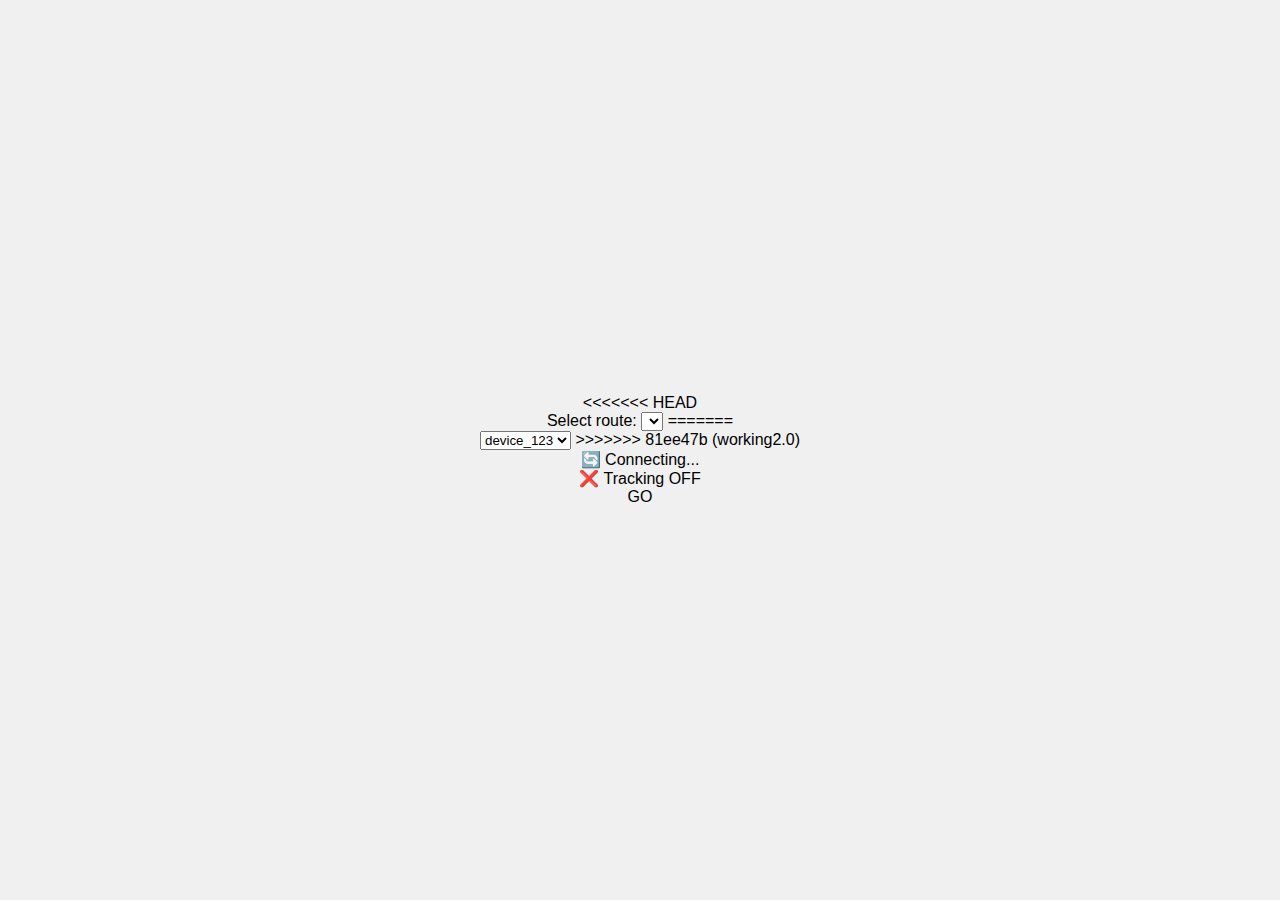
<file: driver.html>
<!DOCTYPE html>
<html lang="en">
<head>
    <meta charset="UTF-8">
    <meta name="viewport" content="width=device-width, initial-scale=1.0">
    <title>VJ Bus Driver</title>
    <style>
        body {
            font-family: Arial, sans-serif;
            display: flex;
            justify-content: center;
            align-items: center;
            height: 100vh;
            background-color: #f0f0f0;
            margin: 0;
        }
        .container {
            text-align: center;
        }
<<<<<<< HEAD
        .route-select {
=======
        .device-select {
>>>>>>> 81ee47b (working2.0)
            margin-bottom: 20px;
        }
        .tracking-status, .connection-status {
            font-size: 18px;
            font-weight: bold;
            margin-bottom: 20px;
        }
        .toggle-button {
            width: 150px;
            height: 150px;
            border-radius: 50%;
            display: flex;
            justify-content: center;
            align-items: center;
            color: white;
            font-size: 24px;
            font-weight: bold;
            cursor: pointer;
        }
        .toggle-button.stop {
            background-color: red;
        }
        .toggle-button.go {
            background-color: blue;
        }
    </style>
</head>
<body>
    <div class="container">
<<<<<<< HEAD
        <div class="route-select">
            <label for="routeSelect">Select route:</label>
            <select id="routeSelect"></select>
=======
        <div class="device-select">
            <select id="deviceSelect">
                <option value="device_123">device_123</option>
                <option value="device_456">device_456</option>
                <option value="device_789">device_789</option>
            </select>
>>>>>>> 81ee47b (working2.0)
        </div>
        <div class="connection-status" id="connectionStatus">🔄 Connecting...</div>
        <div class="tracking-status" id="trackingStatus">❌ Tracking OFF</div>
        <div class="toggle-button go" id="toggleButton">GO</div>
    </div>

    <script src="https://cdn.socket.io/4.0.0/socket.io.min.js"></script>
    <script>
<<<<<<< HEAD
        const websocketUrl = "wss://de40-2405-201-c003-9035-9d95-cbfe-fff7-ad03.ngrok-free.app";
        let isTracking = false;
        let selectedrouteId = "";
        let socket = io(websocketUrl, { transports: ['websocket'], autoConnect: false });
        socket.connect();

        // route list (Replace this with API fetching if needed)
        const routes =['Route-1', 'Route-2', 'Route-3', 'Route-4A','Route-4B', 'Route-5', 'Route-6', 'Route-7', 'Route-8', 'Route-9', 'Route-10', 
        'Route-S-1', 'Route-S-2', 'Route-S-3', 'Route-S-41','Route-S-42','Route-S-43','Route-S-44', 'Route-S-5', 'Route-S-6', 'Route-S-7', 'Route-S-8'];
;

        function populateRouteDropdown() {
            const selectElement = document.getElementById("routeSelect");
            selectElement.innerHTML = '<option value="">-- Select route --</option>'; 
            routes.forEach(route => {
                const option = document.createElement("option");
                option.value = route;
                option.textContent = route;
                selectElement.appendChild(option);
            });
        }

        populateRouteDropdown();

        socket.on('connect', () => {
            document.getElementById('connectionStatus').textContent = "⚫⚫🟢";
        });

        socket.on('disconnect', () => {
            document.getElementById('connectionStatus').textContent = "🔴⚫⚫";
        });

        document.getElementById('routeSelect').addEventListener('change', (event) => {
            if (isTracking) toggleTracking();
            selectedRouteId = event.target.value;
=======
        const websocketUrl = "ws://103.248.208.119:3110";
        let isTracking = false;
        let selectedDeviceId = 'device_123';
        let socket = io(websocketUrl, { transports: ['websocket'], autoConnect: false });
        socket.connect();

        socket.on('connect', () => {
            document.getElementById('connectionStatus').textContent = "✅ Connected";
        });

        socket.on('disconnect', () => {
            document.getElementById('connectionStatus').textContent = "❌ Disconnected";
        });

        document.getElementById('deviceSelect').addEventListener('change', (event) => {
            if (isTracking) toggleTracking();
            selectedDeviceId = event.target.value;
>>>>>>> 81ee47b (working2.0)
        });

        document.getElementById('toggleButton').addEventListener('click', toggleTracking);

        function toggleTracking() {
<<<<<<< HEAD
            if (!selectedRouteId) {
                alert("Please select a Route first!");
                return;
            }

            if (isTracking) {
                sendFinalBroadcast(selectedRouteId);
                setTimeout(() => {
                    clearInterval(trackingTimer);
                    document.getElementById('toggleButton').classList.remove('stop');
                    document.getElementById('toggleButton').classList.add('go');
                    document.getElementById('toggleButton').textContent = 'GO';
                    document.getElementById('trackingStatus').textContent = `❌ Tracking OFF`;
                    isTracking = false;
                }, 1000);
            } else {
                if (navigator.geolocation) {
                    navigator.geolocation.getCurrentPosition(() => {
                        document.getElementById('toggleButton').classList.remove('go');
                        document.getElementById('toggleButton').classList.add('stop');
                        document.getElementById('toggleButton').textContent = 'STOP';
                        document.getElementById('trackingStatus').textContent = `📡 Tracking ON for ${selectedRouteId}`;
                        isTracking = true;
                        startTracking();
                    });
                } else {
                    alert("Geolocation is not supported by this browser.");
                }
            }
        }

        let trackingTimer;
        function startTracking() {
            trackingTimer = setInterval(() => {
                navigator.geolocation.getCurrentPosition((position) => {
                    let trackingData = {
                        route_id: selectedRouteId,
                        latitude: position.coords.latitude,
                        longitude: position.coords.longitude,
                        status: 'tracking_active'
                    };
                    console.log(`📢 Location Update - Route: ${selectedRouteId}, Data:`, trackingData);
                    socket.emit('location_update', trackingData);
                });
            }, 5000);
        }

        function sendFinalBroadcast(routeId) {
            navigator.geolocation.getCurrentPosition((position) => {
                let finalBroadcast = {
                    route_id: routeId,
=======
            if (isTracking) {
                sendFinalBroadcast(selectedDeviceId);
                setTimeout(() => {
                    clearInterval(trackingTimer);
                    document.getElementById('toggleButton').classList.remove('stop');
                    document.getElementById('toggleButton').classList.add('go');
                    document.getElementById('toggleButton').textContent = 'GO';
                    document.getElementById('trackingStatus').textContent = `❌ Tracking OFF`;
                    isTracking = false;
                }, 1000);
            } else {
                if (navigator.geolocation) {
                    navigator.geolocation.getCurrentPosition(() => {
                        document.getElementById('toggleButton').classList.remove('go');
                        document.getElementById('toggleButton').classList.add('stop');
                        document.getElementById('toggleButton').textContent = 'STOP';
                        document.getElementById('trackingStatus').textContent = `📡 Tracking ON for ${selectedDeviceId}`;
                        isTracking = true;
                        startTracking();
                    });
                } else {
                    alert("Geolocation is not supported by this browser.");
                }
            }
        }

        let trackingTimer;
        function startTracking() {
            trackingTimer = setInterval(() => {
                navigator.geolocation.getCurrentPosition((position) => {
                    let trackingData = {
                        device_id: selectedDeviceId,
                        latitude: position.coords.latitude,
                        longitude: position.coords.longitude,
                        status: 'tracking_active'
                    };
                    console.log(`📢 Location Update - Device: ${selectedDeviceId}, Data:`, trackingData);
                    socket.emit('location_update', trackingData);
                });
            }, 5000);
        }

        function sendFinalBroadcast(deviceId) {
            navigator.geolocation.getCurrentPosition((position) => {
                let finalBroadcast = {
                    device_id: deviceId,
>>>>>>> 81ee47b (working2.0)
                    latitude: position.coords.latitude,
                    longitude: position.coords.longitude,
                    status: 'stopped'
                };
<<<<<<< HEAD
                console.log(`📢 Location Update - Route: ${routeId}, Data:`, finalBroadcast);
=======
                console.log(`📢 Location Update - Device: ${deviceId}, Data:`, finalBroadcast);
>>>>>>> 81ee47b (working2.0)
                socket.emit('location_update', finalBroadcast);
            });
        }
    </script>
</body>
</html>
</file>
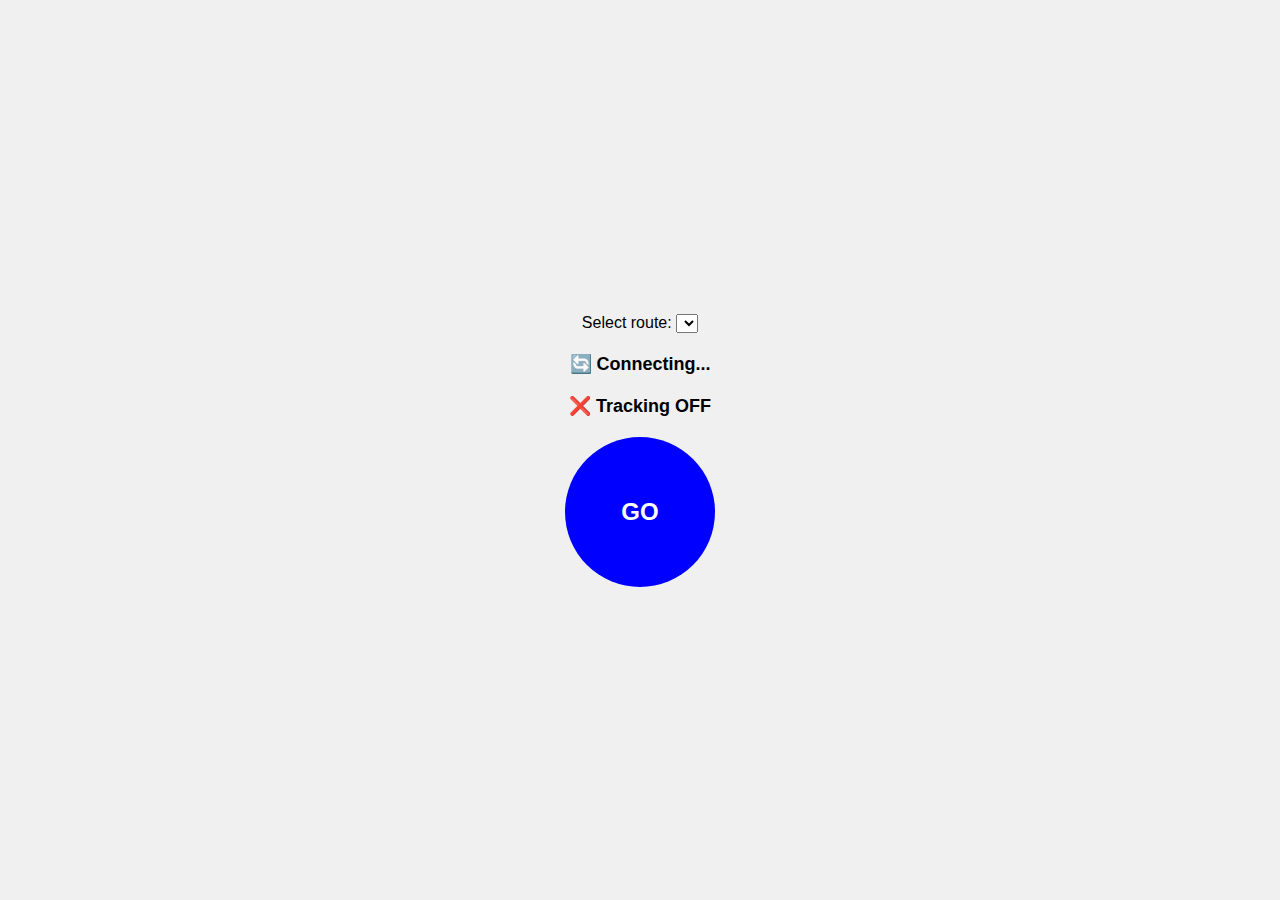
<file: Backup/templates/driver.html>
<!DOCTYPE html>
<html lang="en">
<head>
    <meta charset="UTF-8">
    <meta name="viewport" content="width=device-width, initial-scale=1.0">
    <link rel="stylesheet" href="../static/css/driver-styles.css">
    <title>VJ Bus Driver</title>

</head>
<body>
    <div class="container">
        <div class="route-select">
            <label for="routeSelect">Select route:</label>
            <select id="routeSelect"></select>
        </div>
        <div class="connection-status" id="connectionStatus">🔄 Connecting...</div>
        <div class="tracking-status" id="trackingStatus">❌ Tracking OFF</div>
        <div class="toggle-button go" id="toggleButton">GO</div>
    </div>

    <script src="https://cdn.socket.io/4.0.0/socket.io.min.js"></script>
    <script>
        const websocketUrl = "ws://localhost:6104";
        let isTracking = false;
        let selectedrouteId = "";
        let socket = io(websocketUrl, { transports: ['websocket'], autoConnect: false, query: { route_id: ''}  });
        socket.connect();

        // route list (Replace this with API fetching if needed)
        const routes =['Route-1', 'Route-2', 'Route-3', 'Route-4A','Route-4B', 'Route-5', 'Route-6', 'Route-7', 'Route-8', 'Route-9', 'Route-10', 
        'Route-S-1', 'Route-S-2', 'Route-S-3', 'Route-S-41','Route-S-42','Route-S-43','Route-S-44', 'Route-S-5', 'Route-S-6', 'Route-S-7', 'Route-S-8'];
;

        function populateRouteDropdown() {
            const selectElement = document.getElementById("routeSelect");
            selectElement.innerHTML = '<option value="">-- Select route --</option>'; 
            routes.forEach(route => {
                const option = document.createElement("option");
                option.value = route;
                option.textContent = route;
                selectElement.appendChild(option);
            });
        }

        populateRouteDropdown();

        socket.on('connect', () => {
            document.getElementById('connectionStatus').textContent = "⚫⚫🟢";
            console.log(`Connected with route ID: ${selectedRouteId}`);
        });

        socket.on('disconnect', () => {
            document.getElementById('connectionStatus').textContent = "🔴⚫⚫";
        });
        // Add to the driver.html script section
socket.on('force_disconnect', (data) => {
    console.log("Received force disconnect from admin:", data);
    
    if (isTracking) {
        // First send a final update with "stopped" status
        navigator.geolocation.getCurrentPosition((position) => {
            let finalBroadcast = {
                route_id: selectedRouteId,
                latitude: position.coords.latitude,
                longitude: position.coords.longitude,
                heading: position.coords.heading || 0,
                status: 'stopped'
            };
            
            console.log("Sending final location update before admin disconnect:", finalBroadcast);
            socket.emit('location_update', finalBroadcast);
            
            // Now stop tracking
            clearInterval(trackingTimer);
            document.getElementById('toggleButton').classList.remove('stop');
            document.getElementById('toggleButton').classList.add('go');
            document.getElementById('toggleButton').textContent = 'GO';
            document.getElementById('trackingStatus').textContent = `❌ Tracking OFF (Disconnected by admin)`;
            isTracking = false;
            
            // Alert the driver
            alert("You have been disconnected by an administrator");
            
            // Actually disconnect the socket
            socket.disconnect();
        });
    } else {
        // If not tracking, just alert and disconnect
        alert("You have been disconnected by an administrator");
        socket.disconnect();
    }
});
        // Modify the socket connection code to include route ID in query params
document.getElementById('routeSelect').addEventListener('change', (event) => {
    selectedRouteId = event.target.value;
    
    // If we're already connected, disconnect first
    if (socket.connected) {
        socket.disconnect();
    }
    
    // Then reconnect with the new route ID
    if (selectedRouteId) {
        // Disconnect and reconnect with the new route ID in query params
        socket.io.opts.query = { route_id: selectedRouteId };
        socket.connect();
        document.getElementById('connectionStatus').textContent = "🔄 Connecting...";
    }
});

// Update socket initialization


// Add this to show debugging info when route changes

        document.getElementById('toggleButton').addEventListener('click', toggleTracking);

        function toggleTracking() {
            if (!selectedRouteId) {
                alert("Please select a Route first!");
                return;
            }

            if (isTracking) {
                sendFinalBroadcast(selectedRouteId);
                setTimeout(() => {
                    clearInterval(trackingTimer);
                    document.getElementById('toggleButton').classList.remove('stop');
                    document.getElementById('toggleButton').classList.add('go');
                    document.getElementById('toggleButton').textContent = 'GO';
                    document.getElementById('trackingStatus').textContent = `❌ Tracking OFF`;
                    isTracking = false;
                }, 1000);
            } else {
                if (navigator.geolocation) {
                    navigator.geolocation.getCurrentPosition(() => {
                        document.getElementById('toggleButton').classList.remove('go');
                        document.getElementById('toggleButton').classList.add('stop');
                        document.getElementById('toggleButton').textContent = 'STOP';
                        document.getElementById('trackingStatus').textContent = `📡 Tracking ON for ${selectedRouteId}`;
                        isTracking = true;
                        startTracking();
                    });
                } else {
                    alert("Geolocation is not supported by this browser.");
                }
            }
        }

        let trackingTimer;
        function startTracking() {
            trackingTimer = setInterval(() => {
                navigator.geolocation.getCurrentPosition((position) => {
                    let heading = position.coords.heading; // Get the heading
                    if (heading === null) heading = 0; // Default to 0 if null
                    
                    let trackingData = {
                        route_id: selectedRouteId,
                        latitude: position.coords.latitude,
                        longitude: position.coords.longitude,
                        heading: heading, // Add heading here
                        status: 'tracking_active'
                    };

                    console.log(`📢 Location Update - Route: ${selectedRouteId}, Data:`, trackingData);
                    socket.emit('location_update', trackingData);
                });
            }, 5000);
        }

        function sendFinalBroadcast(routeId) {
            navigator.geolocation.getCurrentPosition((position) => {
                let heading = position.coords.heading || 0; // Get heading or default to 0

                let finalBroadcast = {
                    route_id: routeId,
                    latitude: position.coords.latitude,
                    longitude: position.coords.longitude,
                    heading: heading, // Include heading here
                    status: 'stopped'
                };

                console.log(`📢 Location Update - Route: ${routeId}, Data:`, finalBroadcast);
                socket.emit('location_update', finalBroadcast);
            });
        }

    </script>
</body>
</html>
</file>
<file: Backup/static/css/driver-styles.css>
body {
    font-family: Arial, sans-serif;
    display: flex;
    justify-content: center;
    align-items: center;
    height: 100vh;
    background-color: #f0f0f0;
    margin: 0;
}
.container {
    text-align: center;
}
.route-select {
    margin-bottom: 20px;
}
.tracking-status, .connection-status {
    font-size: 18px;
    font-weight: bold;
    margin-bottom: 20px;
}
.toggle-button {
    width: 150px;
    height: 150px;
    border-radius: 50%;
    display: flex;
    justify-content: center;
    align-items: center;
    color: white;
    font-size: 24px;
    font-weight: bold;
    cursor: pointer;
}
.toggle-button.stop {
    background-color: red;
}
.toggle-button.go {
    background-color: blue;
}
</file>
